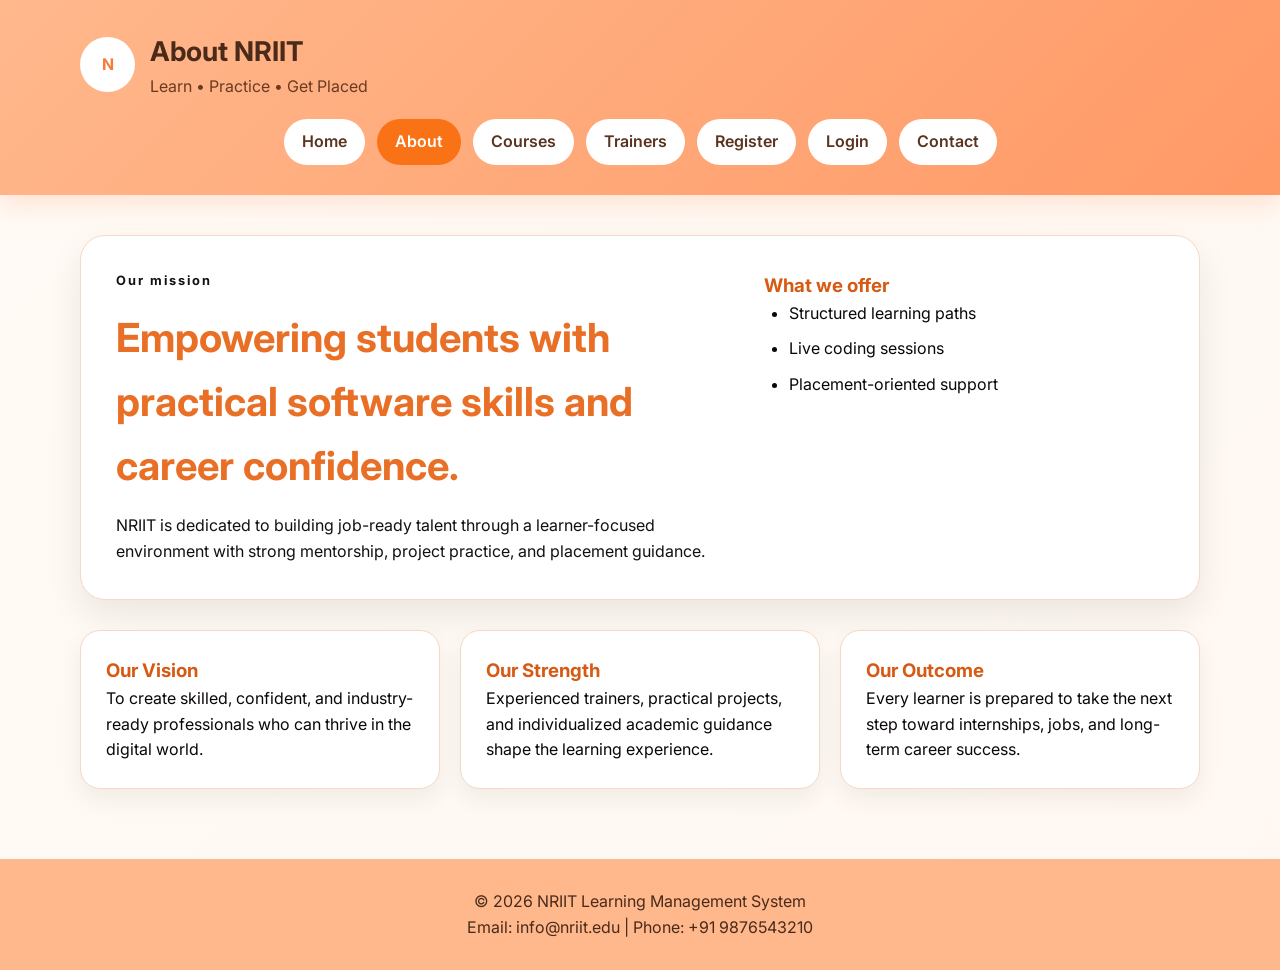
<file: about.html>
<!DOCTYPE html>
<html lang="en">
<head>
    <meta charset="UTF-8">
    <meta name="viewport" content="width=device-width, initial-scale=1.0">
    <link rel="stylesheet" href="css/style.css">
    <title>About NRIIT</title>
</head>
<body>
    <header class="site-header">
        <div class="container">
            <div class="brand">
                <div class="brand-mark">N</div>
                <div>
                    <h1>About NRIIT</h1>
                    <p>Learn • Practice • Get Placed</p>
                </div>
                <button class="nav-toggle" aria-label="Open menu">☰</button>
            </div>
            <nav class="nav-links">
                <a href="index.html">Home</a>
                <a class="active" href="about.html">About</a>
                <a href="courses.html">Courses</a>
                <a href="trainers.html">Trainers</a>
                <a href="register.html">Register</a>
                <a href="login.html">Login</a>
                <a href="contact.html">Contact</a>
            </nav>
        </div>
    </header>

    <main class="container">
        <section class="hero">
            <div>
                <p class="eyebrow">Our mission</p>
                <h2>Empowering students with practical software skills and career confidence.</h2>
                <p>NRIIT is dedicated to building job-ready talent through a learner-focused environment with strong mentorship, project practice, and placement guidance.</p>
            </div>
            <div class="hero-card">
                <h3>What we offer</h3>
                <ul>
                    <li>Structured learning paths</li>
                    <li>Live coding sessions</li>
                    <li>Placement-oriented support</li>
                </ul>
            </div>
        </section>

        <div class="section-grid">
            <article class="card">
                <h3>Our Vision</h3>
                <p>To create skilled, confident, and industry-ready professionals who can thrive in the digital world.</p>
            </article>
            <article class="card">
                <h3>Our Strength</h3>
                <p>Experienced trainers, practical projects, and individualized academic guidance shape the learning experience.</p>
            </article>
            <article class="card">
                <h3>Our Outcome</h3>
                <p>Every learner is prepared to take the next step toward internships, jobs, and long-term career success.</p>
            </article>
        </div>
    </main>

    <footer>
        <div class="container">
            <p>&copy; 2026 NRIIT Learning Management System</p>
            <p>Email: info@nriit.edu | Phone: +91 9876543210</p>
        </div>
    </footer>

    <script src="js/script.js"></script>
</body>
</html>
</file>
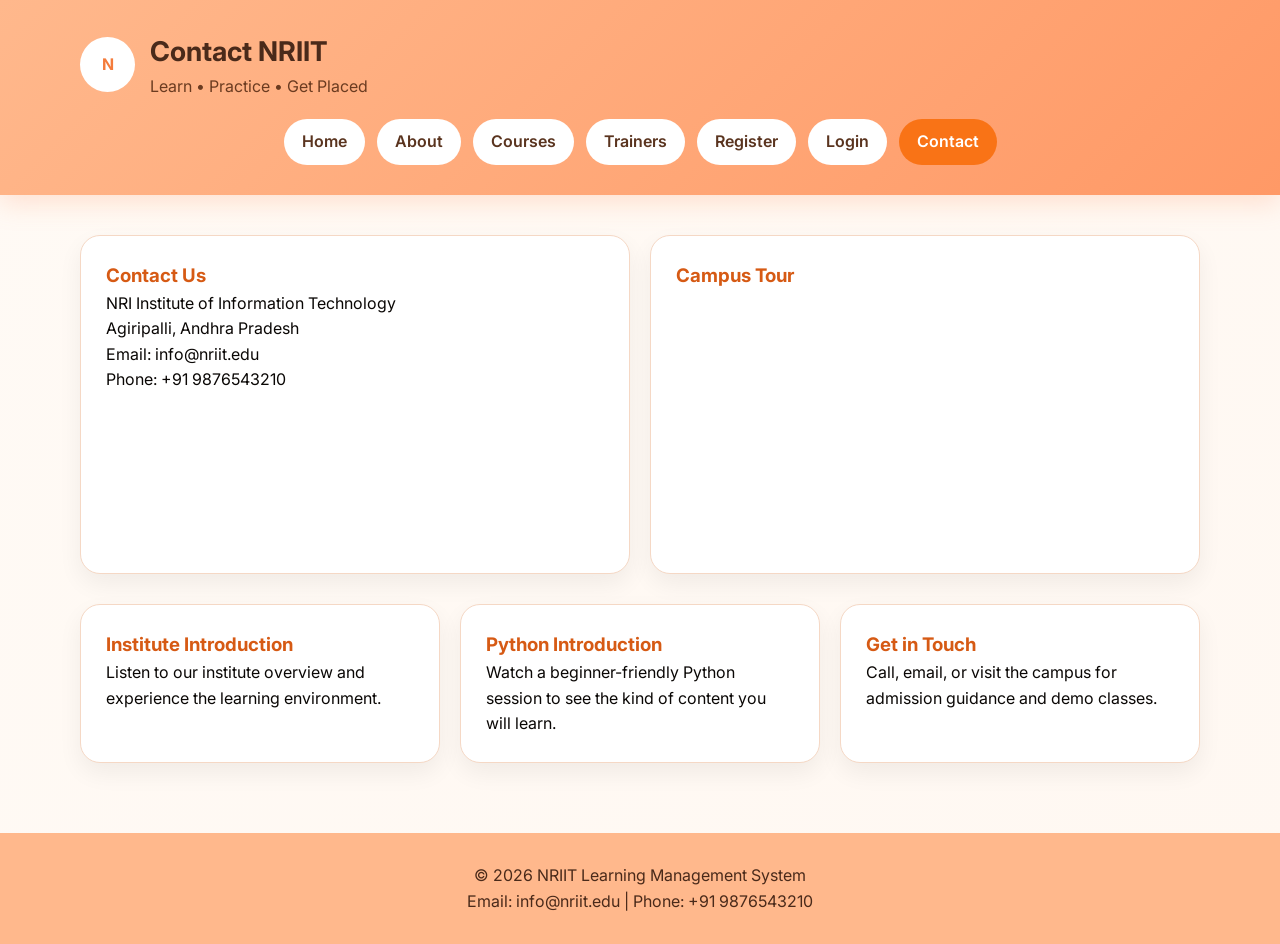
<file: contact.html>
<!DOCTYPE html>
<html lang="en">
<head>
    <meta charset="UTF-8">
    <meta name="viewport" content="width=device-width, initial-scale=1.0">
    <link rel="stylesheet" href="css/style.css">
    <title>Contact</title>
</head>
<body>
    <header class="site-header">
        <div class="container">
            <div class="brand">
                <div class="brand-mark">N</div>
                <div>
                    <h1>Contact NRIIT</h1>
                    <p>Learn • Practice • Get Placed</p>
                </div>
                <button class="nav-toggle" aria-label="Open menu">☰</button>
            </div>
            <nav class="nav-links">
                <a href="index.html">Home</a>
                <a href="about.html">About</a>
                <a href="courses.html">Courses</a>
                <a href="trainers.html">Trainers</a>
                <a href="register.html">Register</a>
                <a href="login.html">Login</a>
                <a class="active" href="contact.html">Contact</a>
            </nav>
        </div>
    </header>

    <main class="container">
        <div class="contact-grid">
            <section class="info-panel">
                <h3>Contact Us</h3>
                <p>NRI Institute of Information Technology</p>
                <p>Agiripalli, Andhra Pradesh</p>
                <p>Email: info@nriit.edu</p>
                <p>Phone: +91 9876543210</p>
            </section>
            <section class="info-panel">
                <h3>Campus Tour</h3>
                <iframe src="https://www.google.com/maps?q=Agiripalli&output=embed" height="250" style="border:0;width:100%;" allowfullscreen></iframe>
            </section>
        </div>

        <section class="section-grid">
            <article class="card">
                <h3>Institute Introduction</h3>
                <p>Listen to our institute overview and experience the learning environment.</p>
            </article>
            <article class="card">
                <h3>Python Introduction</h3>
                <p>Watch a beginner-friendly Python session to see the kind of content you will learn.</p>
            </article>
            <article class="card">
                <h3>Get in Touch</h3>
                <p>Call, email, or visit the campus for admission guidance and demo classes.</p>
            </article>
        </section>
    </main>

    <footer>
        <div class="container">
            <p>&copy; 2026 NRIIT Learning Management System</p>
            <p>Email: info@nriit.edu | Phone: +91 9876543210</p>
        </div>
    </footer>

    <script src="js/script.js"></script>
</body>
</html>
</file>
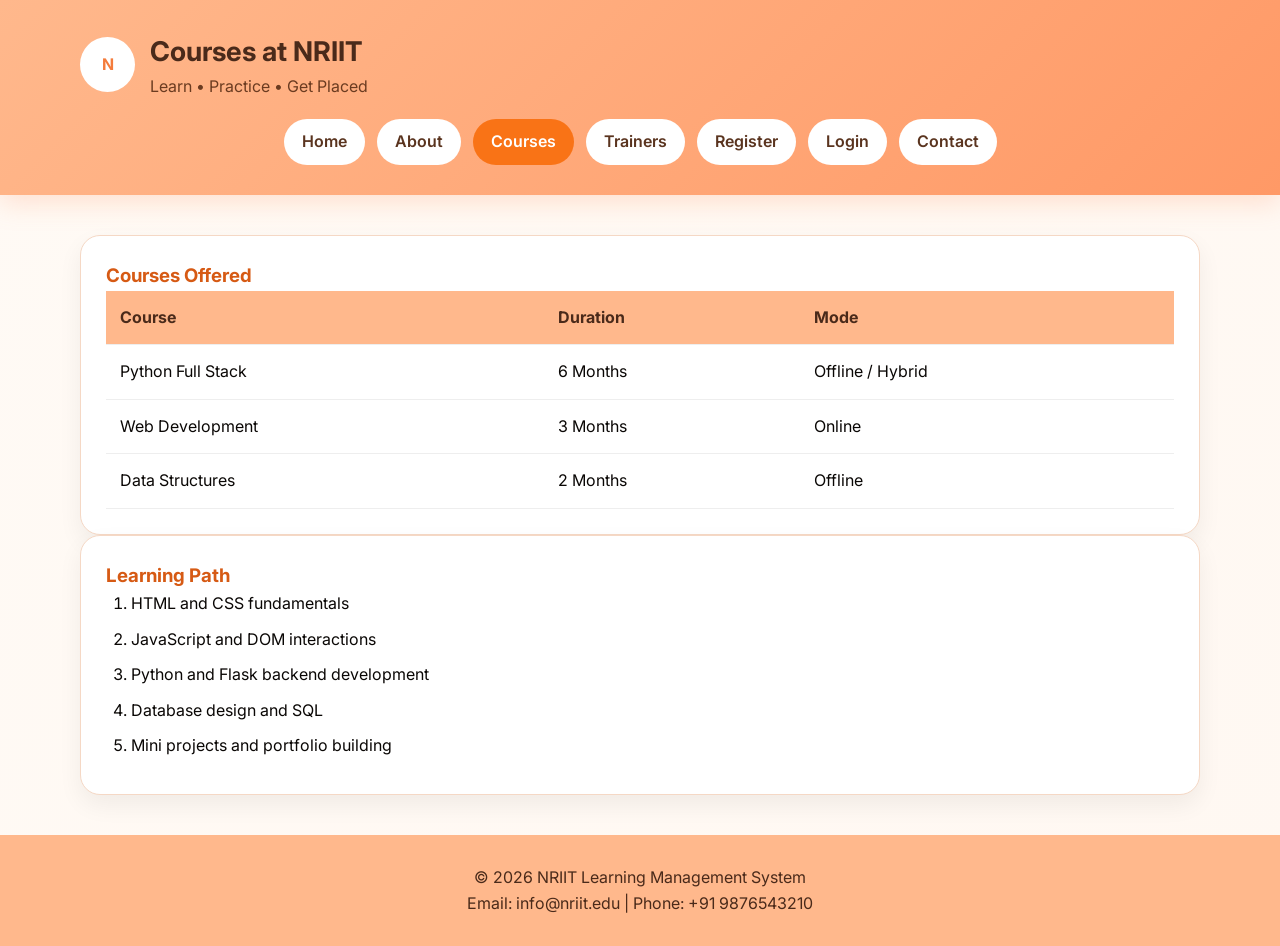
<file: courses.html>
<!DOCTYPE html>
<html lang="en">
<head>
  <meta charset="UTF-8" />
  <meta name="viewport" content="width=device-width, initial-scale=1.0" />
  <link rel="stylesheet" href="css/style.css">
  <title>Courses</title>
</head>
<body>
  <header class="site-header">
    <div class="container">
      <div class="brand">
        <div class="brand-mark">N</div>
        <div>
          <h1>Courses at NRIIT</h1>
          <p>Learn • Practice • Get Placed</p>
        </div>
        <button class="nav-toggle" aria-label="Open menu">☰</button>
      </div>
      <nav class="nav-links">
        <a href="index.html">Home</a>
        <a href="about.html">About</a>
        <a class="active" href="courses.html">Courses</a>
        <a href="trainers.html">Trainers</a>
        <a href="register.html">Register</a>
        <a href="login.html">Login</a>
        <a href="contact.html">Contact</a>
      </nav>
    </div>
  </header>

  <main class="container">
    <section class="table-card">
      <h3>Courses Offered</h3>
      <table>
        <tr>
          <th>Course</th>
          <th>Duration</th>
          <th>Mode</th>
        </tr>
        <tr>
          <td>Python Full Stack</td>
          <td>6 Months</td>
          <td>Offline / Hybrid</td>
        </tr>
        <tr>
          <td>Web Development</td>
          <td>3 Months</td>
          <td>Online</td>
        </tr>
        <tr>
          <td>Data Structures</td>
          <td>2 Months</td>
          <td>Offline</td>
        </tr>
      </table>
    </section>

    <section class="info-panel">
      <h3>Learning Path</h3>
      <ol class="list-stack">
        <li>HTML and CSS fundamentals</li>
        <li>JavaScript and DOM interactions</li>
        <li>Python and Flask backend development</li>
        <li>Database design and SQL</li>
        <li>Mini projects and portfolio building</li>
      </ol>
    </section>
  </main>

  <footer>
    <div class="container">
      <p>&copy; 2026 NRIIT Learning Management System</p>
      <p>Email: info@nriit.edu | Phone: +91 9876543210</p>
    </div>
  </footer>

  <script src="js/script.js"></script>
</body>
</html>
</file>
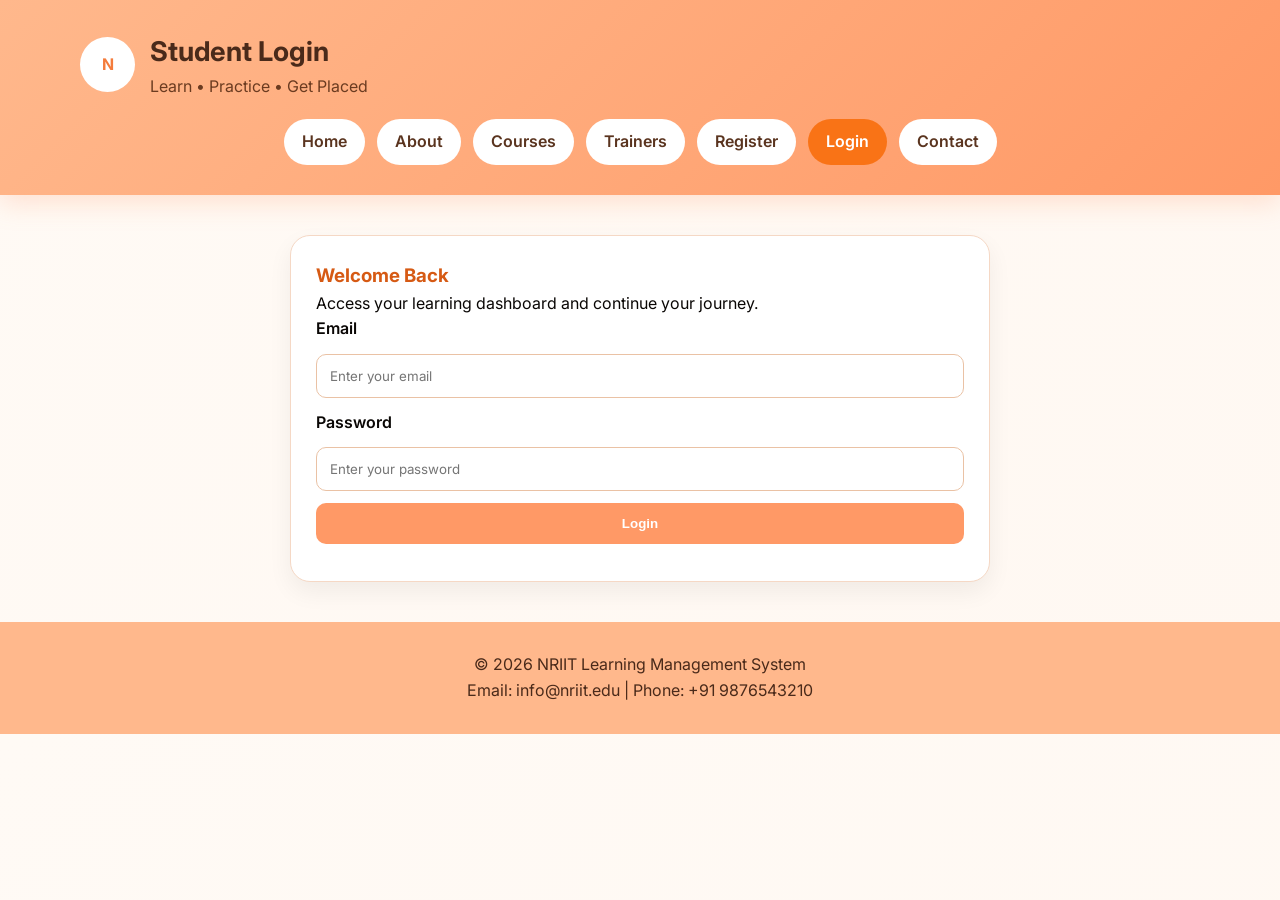
<file: login.html>
<!DOCTYPE html>
<html lang="en">
<head>
    <meta charset="UTF-8">
    <meta name="viewport" content="width=device-width, initial-scale=1.0">
    <link rel="stylesheet" href="css/style.css">
    <title>Login</title>
</head>
<body>
    <header class="site-header">
        <div class="container">
            <div class="brand">
                <div class="brand-mark">N</div>
                <div>
                    <h1>Student Login</h1>
                    <p>Learn • Practice • Get Placed</p>
                </div>
                <button class="nav-toggle" aria-label="Open menu">☰</button>
            </div>
            <nav class="nav-links">
                <a href="index.html">Home</a>
                <a href="about.html">About</a>
                <a href="courses.html">Courses</a>
                <a href="trainers.html">Trainers</a>
                <a href="register.html">Register</a>
                <a class="active" href="login.html">Login</a>
                <a href="contact.html">Contact</a>
            </nav>
        </div>
    </header>

    <main class="container">
        <section class="form-card">
            <h3>Welcome Back</h3>
            <p>Access your learning dashboard and continue your journey.</p>
            <form id="loginForm">
                <label for="loginEmail">Email</label>
                <input id="loginEmail" type="email" placeholder="Enter your email" required>

                <label for="loginPassword">Password</label>
                <input id="loginPassword" type="password" placeholder="Enter your password" required>

                <button type="submit">Login</button>
                <p class="form-message" id="loginMessage"></p>
            </form>
        </section>
    </main>

    <footer>
        <div class="container">
            <p>&copy; 2026 NRIIT Learning Management System</p>
            <p>Email: info@nriit.edu | Phone: +91 9876543210</p>
        </div>
    </footer>

    <script src="js/script.js"></script>
</body>
</html>
</file>
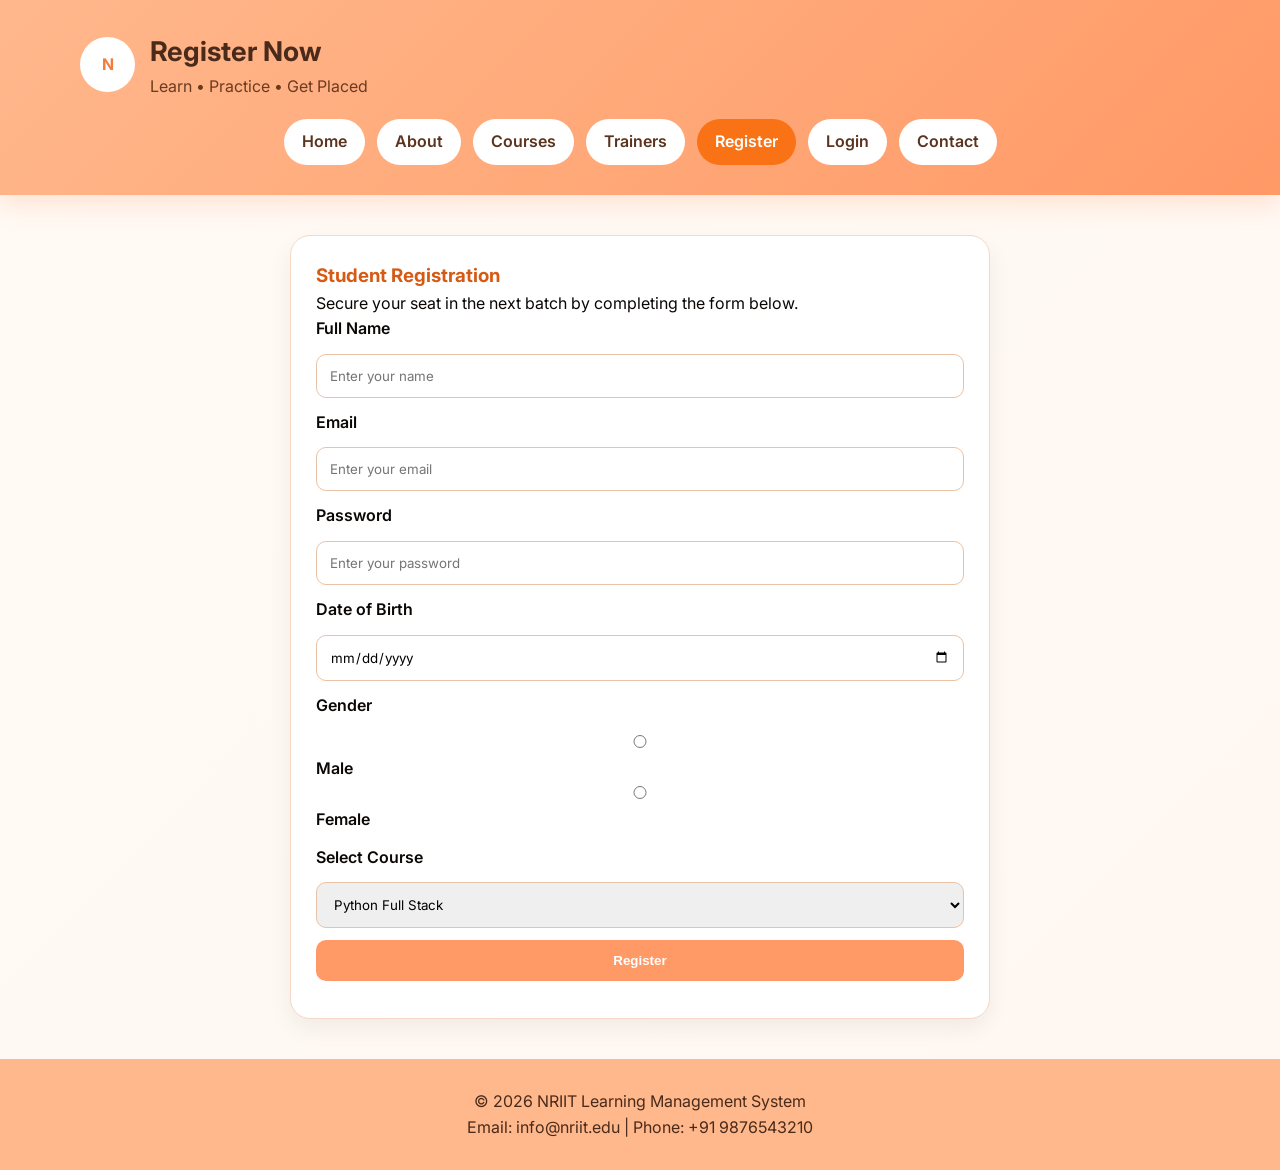
<file: register.html>
<!DOCTYPE html>
<html lang="en">
<head>
    <meta charset="UTF-8">
    <meta name="viewport" content="width=device-width, initial-scale=1.0">
    <link rel="stylesheet" href="css/style.css">
    <title>Register</title>
</head>
<body>
    <header class="site-header">
        <div class="container">
            <div class="brand">
                <div class="brand-mark">N</div>
                <div>
                    <h1>Register Now</h1>
                    <p>Learn • Practice • Get Placed</p>
                </div>
                <button class="nav-toggle" aria-label="Open menu">☰</button>
            </div>
            <nav class="nav-links">
                <a href="index.html">Home</a>
                <a href="about.html">About</a>
                <a href="courses.html">Courses</a>
                <a href="trainers.html">Trainers</a>
                <a class="active" href="register.html">Register</a>
                <a href="login.html">Login</a>
                <a href="contact.html">Contact</a>
            </nav>
        </div>
    </header>

    <main class="container">
        <section class="form-card">
            <h3>Student Registration</h3>
            <p>Secure your seat in the next batch by completing the form below.</p>
            <form id="registerForm">
                <label for="name">Full Name</label>
                <input id="name" type="text" placeholder="Enter your name" required>

                <label for="email">Email</label>
                <input id="email" type="email" placeholder="Enter your email" required>

                <label for="password">Password</label>
                <input id="password" type="password" placeholder="Enter your password" required>

                <label for="dob">Date of Birth</label>
                <input id="dob" type="date" required>

                <label>Gender</label>
                <div class="button-row">
                    <label><input type="radio" name="gender" value="Male"> Male</label>
                    <label><input type="radio" name="gender" value="Female"> Female</label>
                </div>

                <label for="course">Select Course</label>
                <select id="course">
                    <option>Python Full Stack</option>
                    <option>Web Development</option>
                    <option>Data Structures</option>
                </select>

                <button type="submit">Register</button>
                <p class="form-message" id="registerMessage"></p>
            </form>
        </section>
    </main>

    <footer>
        <div class="container">
            <p>&copy; 2026 NRIIT Learning Management System</p>
            <p>Email: info@nriit.edu | Phone: +91 9876543210</p>
        </div>
    </footer>

    <script src="js/script.js"></script>
</body>
</html>
</file>
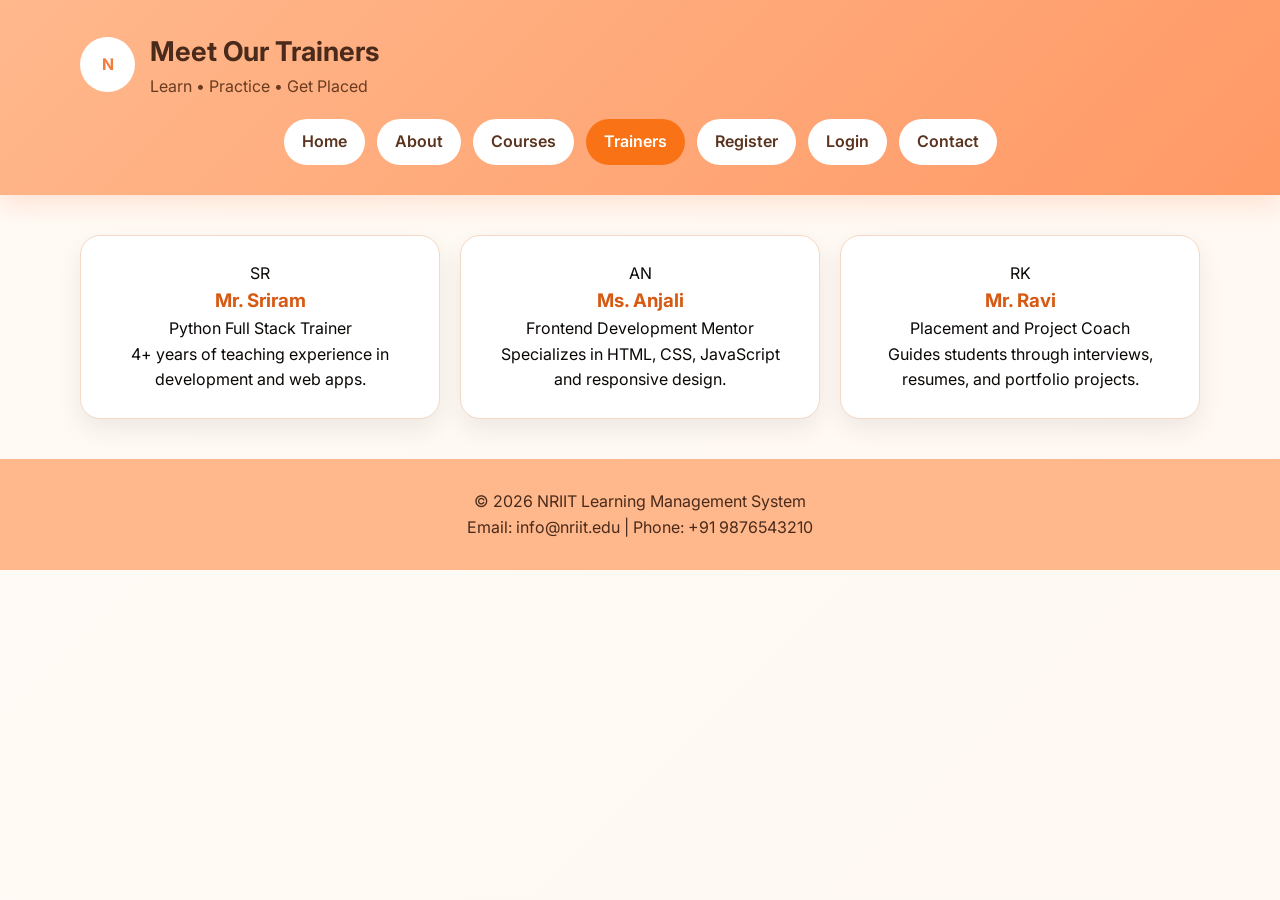
<file: trainers.html>
<!DOCTYPE html>
<html lang="en">
<head>
    <meta charset="UTF-8">
    <meta name="viewport" content="width=device-width, initial-scale=1.0">
    <link rel="stylesheet" href="css/style.css">
    <title>Trainers</title>
</head>
<body>
    <header class="site-header">
        <div class="container">
            <div class="brand">
                <div class="brand-mark">N</div>
                <div>
                    <h1>Meet Our Trainers</h1>
                    <p>Learn • Practice • Get Placed</p>
                </div>
                <button class="nav-toggle" aria-label="Open menu">☰</button>
            </div>
            <nav class="nav-links">
                <a href="index.html">Home</a>
                <a href="about.html">About</a>
                <a href="courses.html">Courses</a>
                <a class="active" href="trainers.html">Trainers</a>
                <a href="register.html">Register</a>
                <a href="login.html">Login</a>
                <a href="contact.html">Contact</a>
            </nav>
        </div>
    </header>

    <main class="container">
        <section class="trainer-grid">
            <article class="trainer-card">
                <div class="avatar">SR</div>
                <h3>Mr. Sriram</h3>
                <p>Python Full Stack Trainer</p>
                <p>4+ years of teaching experience in development and web apps.</p>
            </article>
            <article class="trainer-card">
                <div class="avatar">AN</div>
                <h3>Ms. Anjali</h3>
                <p>Frontend Development Mentor</p>
                <p>Specializes in HTML, CSS, JavaScript and responsive design.</p>
            </article>
            <article class="trainer-card">
                <div class="avatar">RK</div>
                <h3>Mr. Ravi</h3>
                <p>Placement and Project Coach</p>
                <p>Guides students through interviews, resumes, and portfolio projects.</p>
            </article>
        </section>
    </main>

    <footer>
        <div class="container">
            <p>&copy; 2026 NRIIT Learning Management System</p>
            <p>Email: info@nriit.edu | Phone: +91 9876543210</p>
        </div>
    </footer>

    <script src="js/script.js"></script>
</body>
</html>
</file>
<file: css/style.css>
@import url('https://fonts.googleapis.com/css2?family=Inter:wght@400;500;600;700&display=swap');


/* ============================
   NRIIT LMS PROFESSIONAL THEME
   Light Orange Design
   ============================ */


:root {

    --primary: #e66920;
    --primary-dark: #e66825;
    --accent: #ffd1b3;

    --bg: #fff8f2;

    --text: #0a0705;

    --muted: #13100e;

    --card: #ffffff;

    --border: #f5d8c5;

}


/* Reset */

* {

    margin:0;

    padding:0;

    box-sizing:border-box;

}



/* Body */

body {

    font-family:
    "Inter",
    Arial,
    sans-serif;

    background:
    linear-gradient(
        135deg,
        #fffaf5,
        var(--bg)
    );

    color:var(--text);

    line-height:1.6;

}



/* Images and Media */


img,
iframe,
video {

    max-width:100%;

    border-radius:15px;

}


audio {

    width:100%;

}


/* Container */

.container {

    width:min(1120px,92%);

    margin:auto;

}



/* ============================
        HEADER
============================ */


.site-header {

    background:
    linear-gradient(
        135deg,
        #ffb88c,
        #ff9966
    );


    color:#4a2a1a;

    padding:30px 0;

    box-shadow:

    0 8px 25px
    rgba(255,153,102,.25);

}



/* Brand */


.brand {

    display:flex;

    align-items:center;

    gap:15px;

    margin-bottom:20px;

}


.brand-mark {

    width:55px;

    height:55px;

    display:grid;

    place-items:center;

    border-radius:50%;

    background:white;

    color:#f47c3c;

    font-weight:700;

}


.brand h1 {

    font-size:1.7rem;

}


.brand p {

    color:#6b3b20;

}



/* Navigation */


.nav-links {

    display:flex;

    justify-content:center;

    flex-wrap:wrap;

    gap:12px;

}



.nav-links a {


    color:#5a341f;

    background:white;

    text-decoration:none;

    padding:10px 18px;

    border-radius:30px;

    font-weight:600;

    transition:.3s;

}



.nav-links a:hover,
.nav-links a.active {


    background:#f97316;

    color:white;


}



/* Mobile Menu */


.nav-toggle {

    display:none;

}



/* ============================
        MAIN
============================ */


main {

    padding:40px 0;

}



/* Hero */


.hero {


    display:grid;

    grid-template-columns:

    1.4fr .9fr;


    gap:25px;


    background:white;


    padding:35px;


    border-radius:25px;


    border:1px solid var(--border);


    box-shadow:

    0 15px 35px rgba(0,0,0,.08);


}



.eyebrow {


    color:#f47c3c;

    font-weight:700;

    letter-spacing:2px;

    font-size:.8rem;

}



.hero h2 {


    font-size:2.5rem;

    margin:15px 0;

}



.hero p {

    color:var(--muted);

}



/* Buttons */


.btn {


    display:inline-block;

    padding:12px 20px;

    border-radius:30px;

    text-decoration:none;

    font-weight:600;

}



.btn-primary {


    background:#ff9966;

    color:white;

}


.btn-primary:hover {


    background:#f47c3c;


}



/* Cards */


.card,
.info-panel,
.form-card,
.table-card {


    background:white;

    padding:25px;


    border-radius:20px;


    border:1px solid var(--border);


    box-shadow:

    0 10px 25px rgba(0,0,0,.06);


    transition:.3s;


}



.card:hover,
.info-panel:hover,
.form-card:hover,
.table-card:hover {


    transform:translateY(-5px);


}



/* Grid */


.section-grid {


    display:grid;


    grid-template-columns:

    repeat(3,1fr);


    gap:20px;


    margin:30px 0;


}



/* Headings */


h2,
.section-title {


    color:#e86f25;

    margin-bottom:20px;


}


h3 {


    color:#d65a14;


}



/* Lists */


ul,
ol {


    padding-left:25px;


}


li {


    margin-bottom:10px;


}



/* Tables */


.table-card table {


    width:100%;

    border-collapse:collapse;


}



.table-card th {


    background:#ffb88c;

    color:#4a2a1a;


}



.table-card th,
.table-card td {


    padding:14px;

    border-bottom:1px solid #eee;


    text-align:left;


}


.table-card tr:hover {


    background:#fff5ed;


}



/* Trainers */


.trainer-grid {


    display:grid;


    grid-template-columns:

    repeat(3,1fr);


    gap:20px;


}



.trainer-card {


    background:white;


    padding:25px;


    text-align:center;


    border-radius:20px;


    border:1px solid var(--border);


    box-shadow:

    0 10px 25px rgba(0,0,0,.07);


}



.trainer-card:hover {


    transform:translateY(-5px);


}



.trainer-image {


    width:180px;


    height:180px;


    object-fit:cover;


    border-radius:50%;


    border:

    5px solid #ffb88c;


    margin-bottom:15px;


}



/* Forms */


.form-card {


    max-width:700px;

    margin:auto;


}



form {


    display:grid;

    gap:12px;


}



label {


    font-weight:600;


}



input,
select,
textarea {


    width:100%;


    padding:13px;


    border-radius:10px;


    border:

    1px solid #eac2a5;


    font-family:"Inter";


}



input:focus,
select:focus,
textarea:focus {


    outline:none;

    border-color:#ff9966;


}



button,
input[type="submit"] {


    background:#ff9966;


    color:white;


    border:none;


    padding:13px;


    border-radius:10px;


    font-weight:700;


    cursor:pointer;


}



button:hover,
input[type="submit"]:hover {


    background:#f47c3c;


}



/* Contact */


.contact-grid {


    display:grid;


    grid-template-columns:

    1fr 1fr;


    gap:20px;


}



/* Footer */


footer {


    background:#ffb88c;


    color:#4a2a1a;


    text-align:center;


    padding:30px;


}



footer a {


    color:#d65a14;


    text-decoration:none;


    font-weight:600;


}



/* Responsive */


@media(max-width:900px){


.hero,
.section-grid,
.trainer-grid,
.contact-grid {


    grid-template-columns:1fr;


}


}



@media(max-width:640px){


.brand {


    flex-direction:column;

    text-align:center;


}



.nav-links {


    flex-direction:column;

    align-items:center;


}



.hero {


    padding:20px;


}


}
</file>
